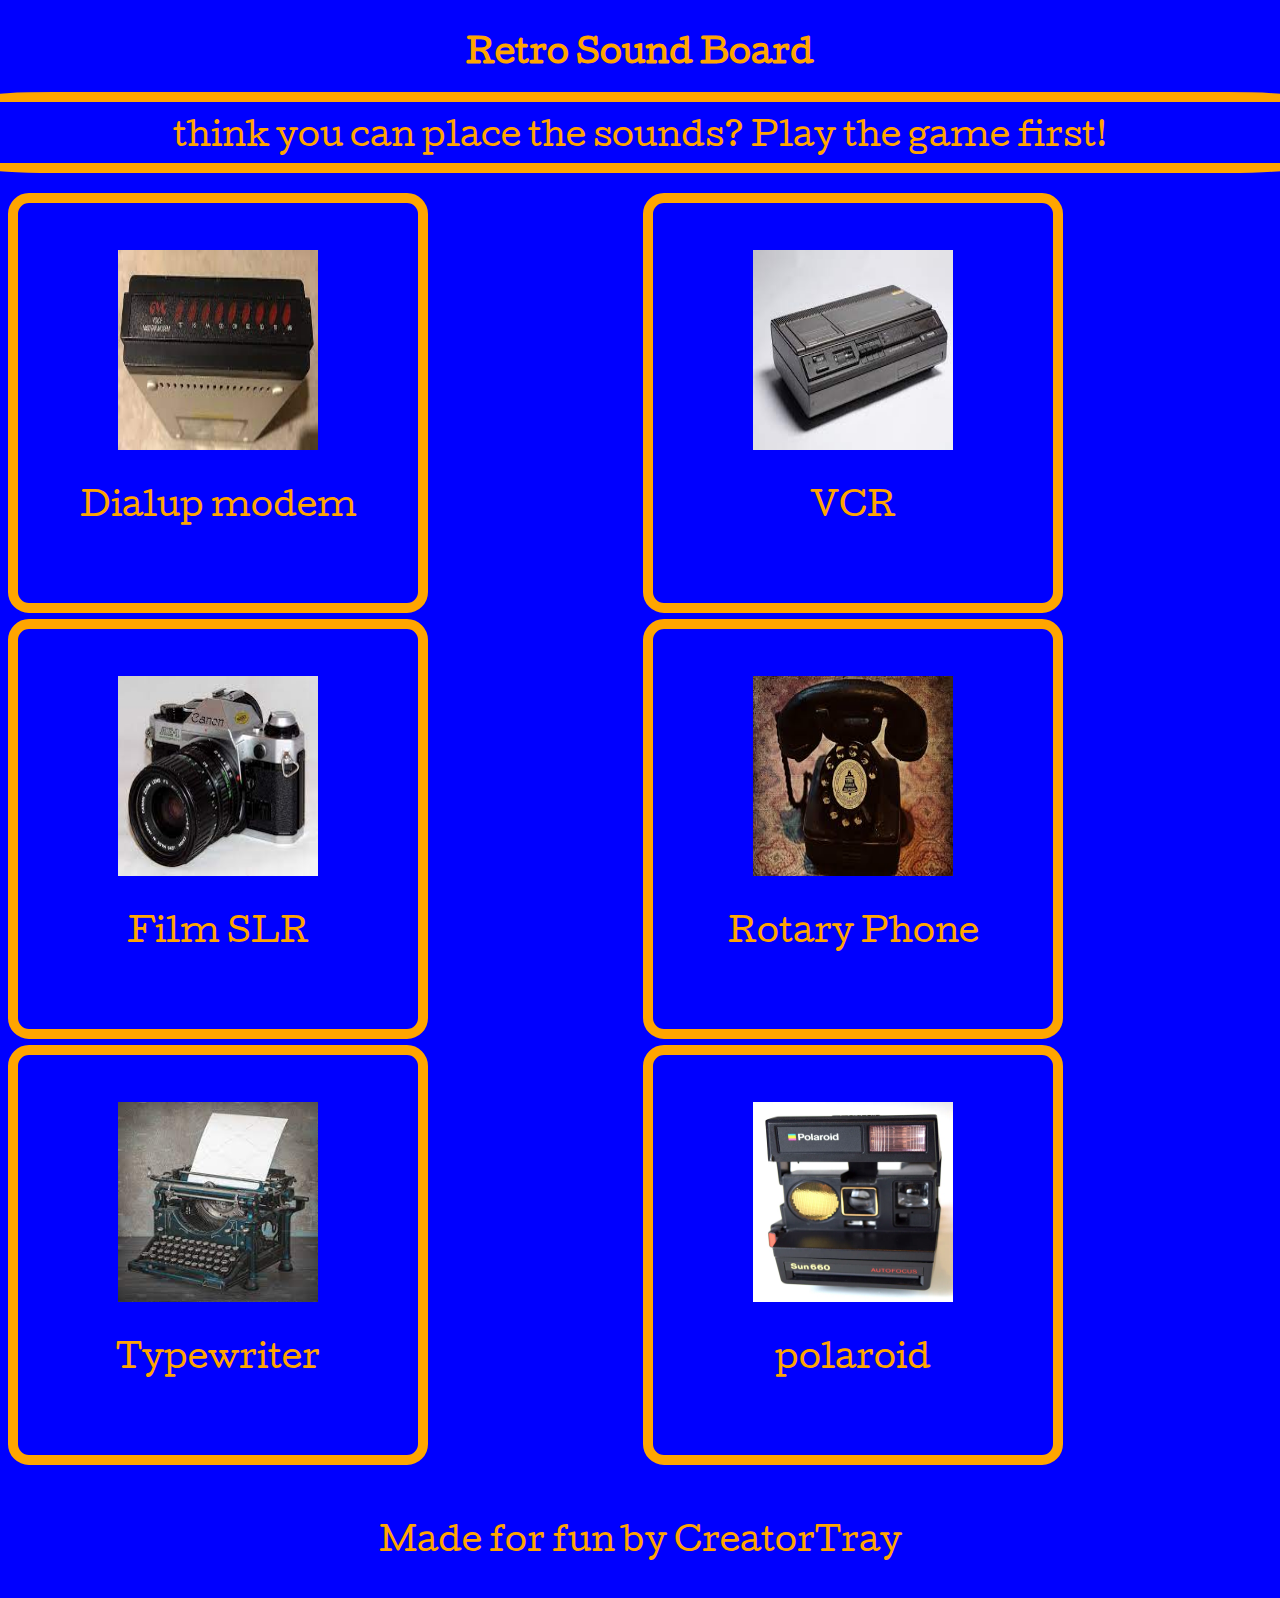
<file: index.html>
<!DOCTYPE html>
<html lang="en">
<head>
    <meta charset="UTF-8">
    <title>Retro Sound Board</title>
    <link rel="preconnect" href="https://fonts.googleapis.com">
	<link rel="preconnect" href="https://fonts.gstatic.com" crossorigin>
	<link href="https://fonts.googleapis.com/css2?family=Cutive&display=swap" rel="stylesheet">
    <link rel="stylesheet" href="./styles.css">
</head>
<body>
    <h1>Retro Sound Board</h1>
    <div class="gameBtn">
         <a href="./Game/game.html">think you can place the sounds? Play the game first!</a>
    </div>
    <div class="container" id="soundBoard">
        <div class="btn" id="dialup">
            <img src="./source/photos/dialup.jpeg">
            <p>Dialup modem</p>
        </div>
        <div class="btn" id="vcr">
            <img src="./source/photos/vcr.jpeg"/>
            <p>VCR</p>
        </div>
        <div class="btn" id="camera">
            <img src="./source/photos/camera.jpeg"/>
            <p>Film SLR</p>
        </div>
        <div class="btn" id="rotary">
            <img src="./source/photos/rotary.jpeg"/>
            <p>Rotary Phone</p>
        </div>
        <div class="btn" id="typewriter">
            <img src="./source/photos/typewriter.jpeg"/>
            <p>Typewriter</p>
        </div><div class="btn" id="polaroid">
            <img src="./source/photos/polaroid.webp"/>
            <p>polaroid</p>
        </div>
	</div>
    <div class="footer">
        <p>Made for fun by CreatorTray</p> 
     </div>
	
    <audio id="dialUpSound">
        <source src="./source/sounds/dialup.flac" type="audio/aac">
    </audio>
    
    <audio id="vcrSound">
        <source src="./source/sounds/vcr.wav" type="audio/wav">
    </audio>
    
    <audio id="cameraSound">
        <source src="./source/sounds/camera.wav" type="audio/wav">
    </audio>
    
    <audio id="rotarySound">
        <source src="./source/sounds/rotary.mp3" type="audio/mpeg">
    </audio>
    
    <audio id="typewriterSound">
        <source src="./source/sounds/typewriter.mp3" type="audio/mpeg">
    </audio>
    
    <audio id="polaroidSound">
        <source src="./source/sounds/polaroid.wav" type="audio/wav">
    </audio>

	<script src="https://ajax.googleapis.com/ajax/libs/jquery/1.12.4/jquery.min.js"></script>
    <script src="./index.js"></script>
</body>
</html>
</file>
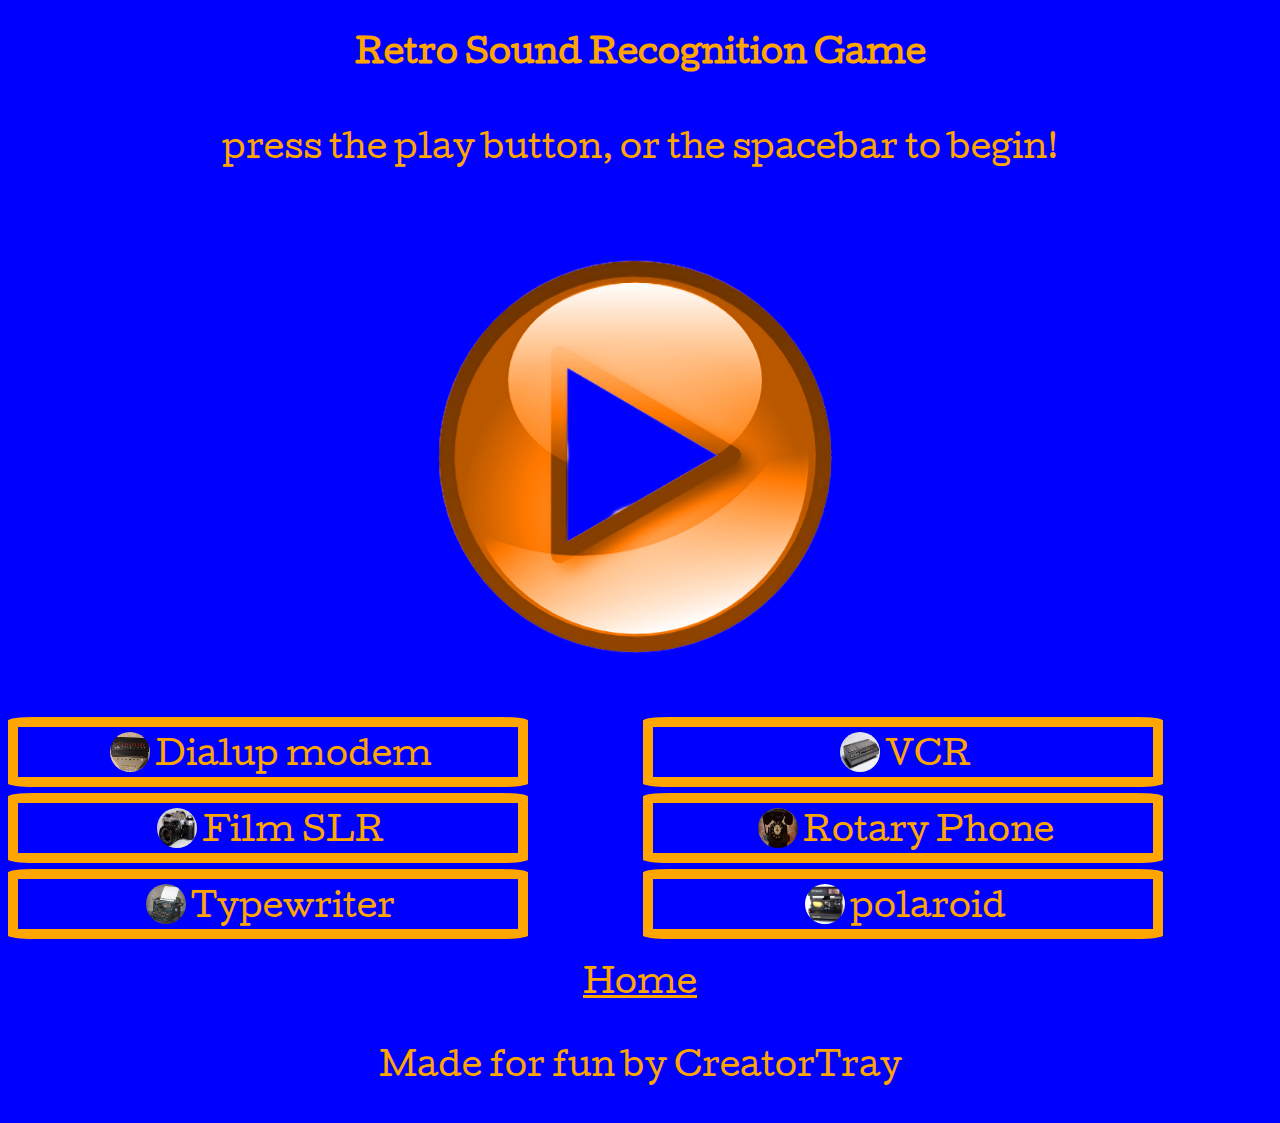
<file: Game/game.html>
<!DOCTYPE html>
<html lang="en">
	<head>
		<meta charset="utf-8">
		<title>RetroS Sound Recognition Game</title>
	    <link rel="preconnect" href="https://fonts.googleapis.com">
		<link rel="preconnect" href="https://fonts.gstatic.com" crossorigin>
		<link href="https://fonts.googleapis.com/css2?family=Cutive&display=swap" rel="stylesheet">
		<link rel="stylesheet" href="../styles.css">
	</head>
	
	<body>
		<h1>Retro Sound Recognition Game</h1>
		<p id="info">press the play button, or the spacebar to begin!</p>
		
		<img class="btn" src="../source/photos/play.png"/>
		
		<div class="container" id="soundBoard">
        <div class="btn answer" id="dialup">
            <img src="../source/photos/dialup.jpeg">
            <p>Dialup modem</p>
        </div>
        <div class="btn answer" id="vcr">
            <img src="../source/photos/vcr.jpeg"/>
            <p>VCR</p>
        </div>
        <div class="btn answer" id="camera">
            <img src="../source/photos/camera.jpeg"/>
            <p>Film SLR</p>
        </div>
        <div class="btn answer " id="rotary">
            <img src="../source/photos/rotary.jpeg"/>
            <p>Rotary Phone</p>
        </div>
        <div class="btn answer" id="typewriter">
            <img src="../source/photos/typewriter.jpeg"/>
            <p>Typewriter</p>
        </div>
		<div class="btn answer" id="polaroid">
            <img src="../source/photos/polaroid.webp"/>
            <p>polaroid</p>
        </div>
	</div>
    <div class="footer">
        <a href="../index.html">Home</a>
        <p>Made for fun by CreatorTray</p>
    </div>

	
    <audio id="dialUpSound">
        <source src="../source/sounds/dialup.flac" type="audio/aac">
    </audio>
    
    <audio id="vcrSound">
        <source src="../source/sounds/vcr.wav" type="audio/wav">
    </audio>
    
    <audio id="cameraSound">
        <source src="../source/sounds/camera.wav" type="audio/wav">
    </audio>
    
    <audio id="rotarySound">
        <source src="../source/sounds/rotary.mp3" type="audio/mpeg">
    </audio>
    
    <audio id="typewriterSound">
        <source src="../source/sounds/typewriter.mp3" type="audio/mpeg">
    </audio>
    
    <audio id="polaroidSound">
        <source src="../source/sounds/polaroid.wav" type="audio/wav">
    </audio>
	
	<audio id="rightSound">
		<source src="../source/sounds/right.wav" type="audio/wav">
	</audio>
	
	<audio id="wrongSound">
		<source src="../source/sounds/wrong.wav" type="audio/wav">
	</audio>
	
	<script src="https://ajax.googleapis.com/ajax/libs/jquery/1.12.4/jquery.min.js"></script>
	<script src="./game.js"></script>
</body>
</html>
</file>
<file: styles.css>
body{
	background: blue;
	font-family: 'Cutive', serif;
	font-size: 24pt;
	font-weight: 500;
	display: flex;
	flex-direction: column;
	align-items: center;
	color: orange;
}

h1{
	font-size: 2rem;
	font-weight: 800;
}

div.gameBtn{
	width: fit-content;
	text-align: center;
	padding: 10px; 
	border: 10px solid orange;
	border-radius: 5%;
}

div> a{
	text-decoration: none;
	text-decoration-line: none;
	color: orange;
	padding: 0px;
	margin: 0px;
	font-size: 24pt;
}

.container{
	display: grid;
	grid-template-columns: 1fr 1fr 1fr;
	gap: 6px;
	margin-top: 20px;
	margin-bottom: 20px;
}

div.btn{
	width: 500px;
	height: 500px;
	border: 10px solid orange;
	border-radius: 5%;
	display: flex;
	flex-direction:column;
	align-items: center;
	justify-content: center;
	text-align: center;
}
.btn.answer{
	width: 500px;
	height: 50px;
	display: flex;
	flex-direction: row;
}

.right{
	background-color: green;
	border-color: yellow;
	color: yellow;
	box-shadow: 0 0 10px white;
}

.wrong{
	background-color: red;
	border-color: black;
	color: black;
}

.answer> img{
	width: 40px;
	height: 40px;
	border-radius: 50%;
	margin: 5px;
}

img{
	width: 250px;
	height: 250px;
}

img.btn{
	width: 500px;
	height: 500px;
	border-radius: 50%;
}

.pressed{
	transform: scale(0.9);
	background-color: #002E3D;
	border-color: burntOrange;
}

.pushed{
	transform: scale(0.9);
	opacity: 80%;
	box-shadow: 0 0 10px midnightblue;
}

.footer{
	width: 50%;
	display: flex;
	align-items: center;
	text-align: center;
	justify-content: space-evenly;
	gap: 10px;
	padding: 0px, 20px;
}

.footer> a{
	text-decoration-line: underline;
}

@media (min-width: 720px) and (max-width: 1280px) {
  .container {
	width: 100%;
    grid-template-columns: 1fr 1fr;
  }

  div.gameBtn{
	width: 100%;
	text-align: center;
  }

  div.btn {
    width: 400px;
    height: 400px;
  }

div.answer{
	width: 50%;
}

  img {
    width: 200px;
    height: 200px;
  }
  .footer{
	flex-direction: column;
  }
}
@media (max-width: 720px) {
  body {
    font-size: 16pt;
    font-weight: 400;
  }
  .container{
	width: 100%;
	display: flex;
	flex-direction: column;
}
  div.btn, div.answer{
    width: auto;
	height: fit-content;
	flex-direction: row;
  }
  img {
    width: 40px;
    height: 40px;
  }
  .footer{
	flex-direction: column;
  }
}
</file>
